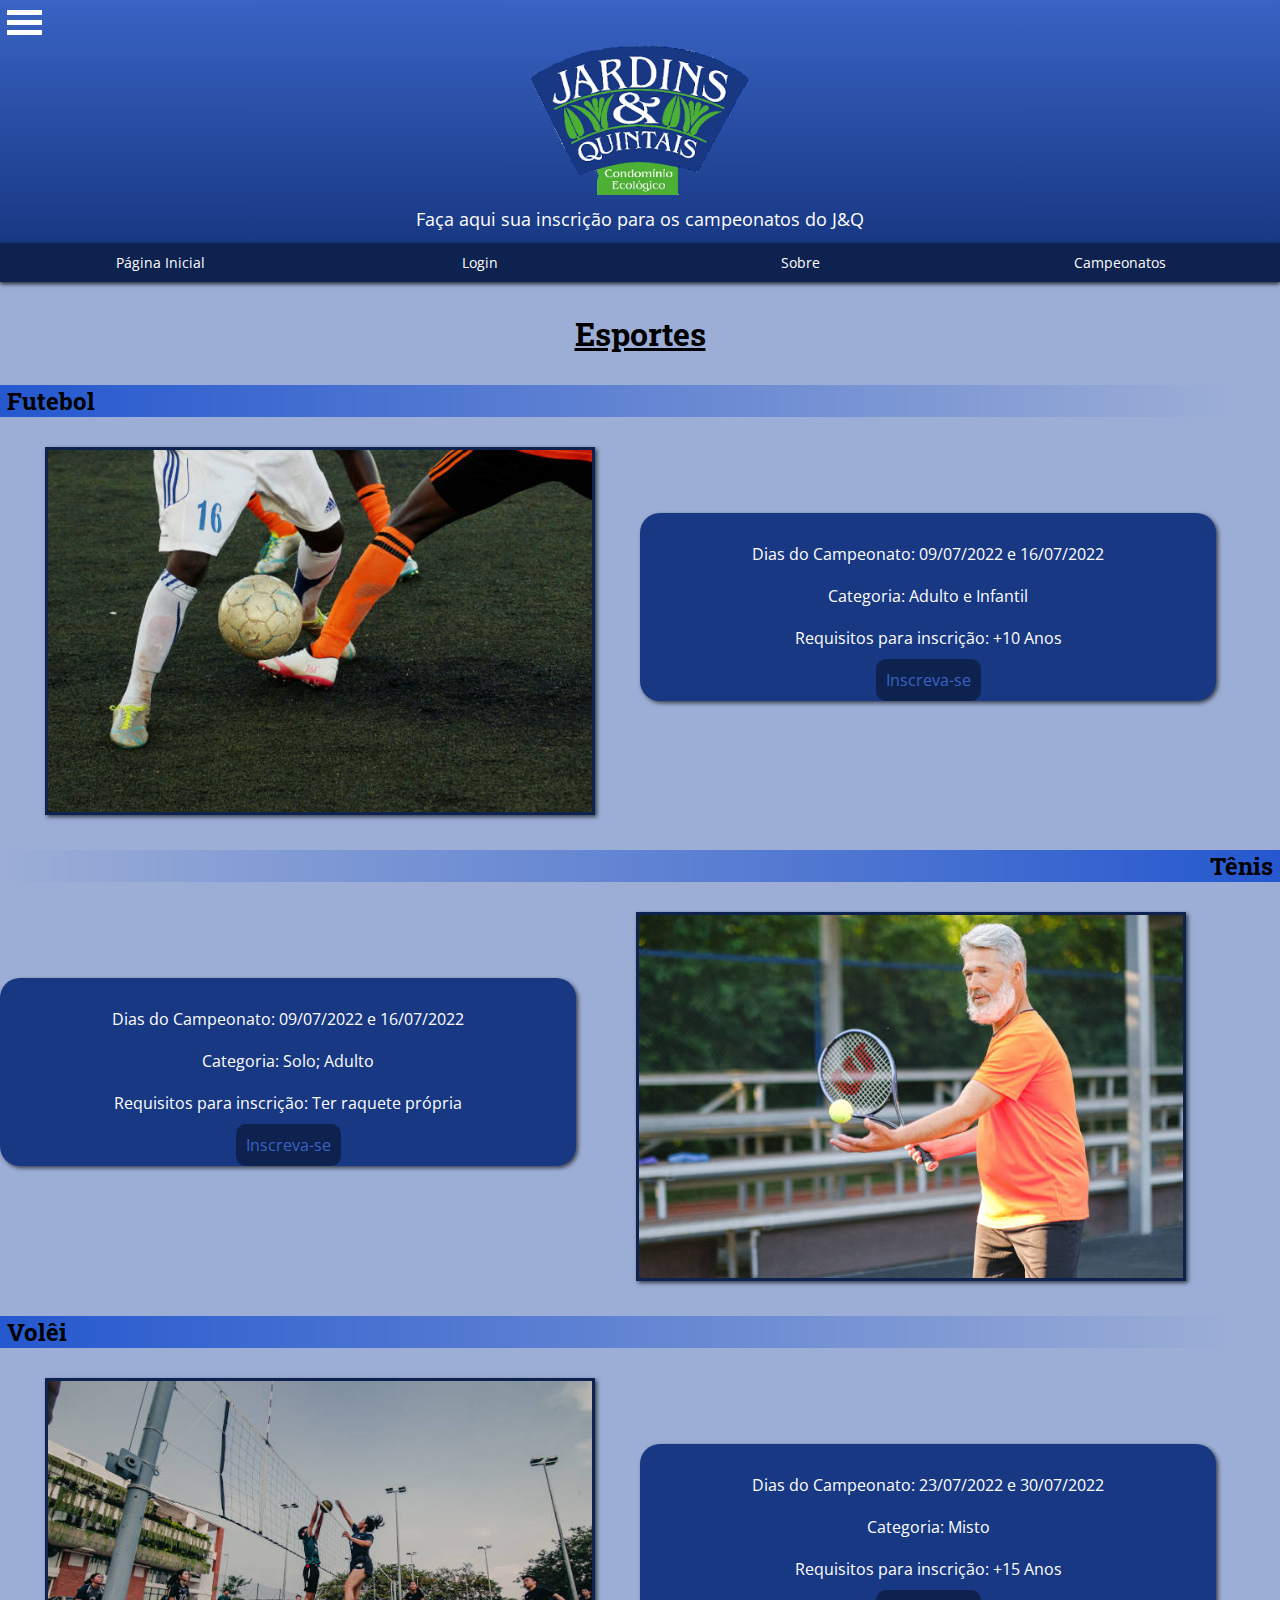
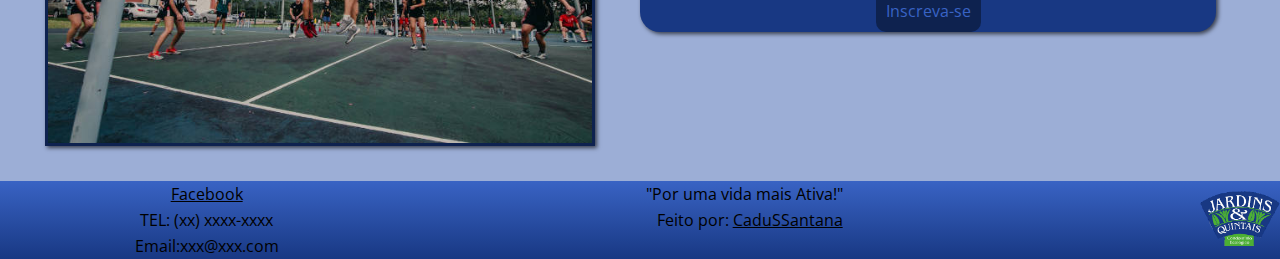
<file: index.html>
<!DOCTYPE html>
<html lang="pt-br">
<head>
    <meta charset="UTF-8">
    <meta http-equiv="X-UA-Compatible" content="IE-edge">
    <meta name="viewport" content="width=device-width, initial scale=1.0" >
    <title>J&Q Esportes</title>
    <link rel="shortcut icon" href="images/ffavicon.ico" type="image/x-icon">
    <link rel="stylesheet" href="styles/style.css">
</head>
<body>
    <header>
        <div id="menus">
            <div class="menu"></div>
            <div class="menu"></div>
            <div class="menu"></div>
        </div>
        <img src="images/nlogo.png" alt="logo jardins e quintais">
        <p>Faça aqui sua inscrição para os campeonatos do J&Q</p>
    </header>
    <nav>
        <a href="#">Página Inicial</a>
        <a href="#">Login</a>
        <a href="#">Sobre</a>
        <a href="#">Campeonatos</a>
    </nav>
    <main>
        <h1>Esportes</h1>

        <div class="fileira">
                <div class="coluna esquerda">
                    <h2>Futebol</h2>
                    <picture>
                        <source media="(max-width:750px)" srcset="images/pfootball.jpg">
                        <img src="images/regularfootball.jpg"       alt="futebol">
                    </picture>
                </div>
                <div class="coluna info">
                    <p>Dias do Campeonato: 09/07/2022 e 16/07/2022</p>
                    <p>Categoria: Adulto e Infantil</p>
                    <p>Requisitos para inscrição: +10 Anos</p>
                    <a href="formsv.html" class="insc">Inscreva-se</a>
                </div>
        </div>

        <div class="fileira">
             <div class="coluna info">
                <p>Dias do Campeonato: 09/07/2022 e 16/07/2022</p>
                <p>Categoria: Solo; Adulto</p>
                <p>Requisitos para inscrição: Ter raquete própria</p>
                <a href="formsv.html" class="insc">Inscreva-se</a>
            </div>
             <h2 class="h2toright">Tênis</h2>
            <div class="coluna direita">
                <picture>
                    <source media="(max-width:750px)" srcset="images/ptennis.jpg">
                    <img src="images/regulartennis.jpg" alt="tenis">
                </picture>
            </div>
        </div>

        <div class="fileira">
            <div class="coluna esquerda">
                <h2>Volêi</h2>
                <picture>
                    <source media="(max-width:750px)" srcset="images/pvolei.jpg">
                    <img src="images/regularvolei.jpg" alt="volei"> 
                </picture>
            </div>
            <div class="coluna info">
                <p>Dias do Campeonato: 23/07/2022 e 30/07/2022</p>
                <p>Categoria: Misto</p>
                <P>Requisitos para inscrição: +15 Anos</P>
                <a href="formsv.html" class="insc">Inscreva-se</a>
            </div>
        </div>

    </main>
    <footer>
        <p><a href="https://m.facebook.com/Jardins-e-quintais-780705541958866/" target="_blank" rel="external">Facebook</a></p>
        <p>TEL: (xx) xxxx-xxxx</p>
        <p>Email:xxx@xxx.com</p>
        <p class="espaco">"Por uma vida mais Ativa!"</p> 
        <p class="espaco">Feito por: <a href="https://github.com/CaduSSantana" target="_blank" rel="external">CaduSSantana</a></p>
        <img src="images/nlogo.png" alt="jardins e quintais">
    </footer>
</body>  
</html>
</file>
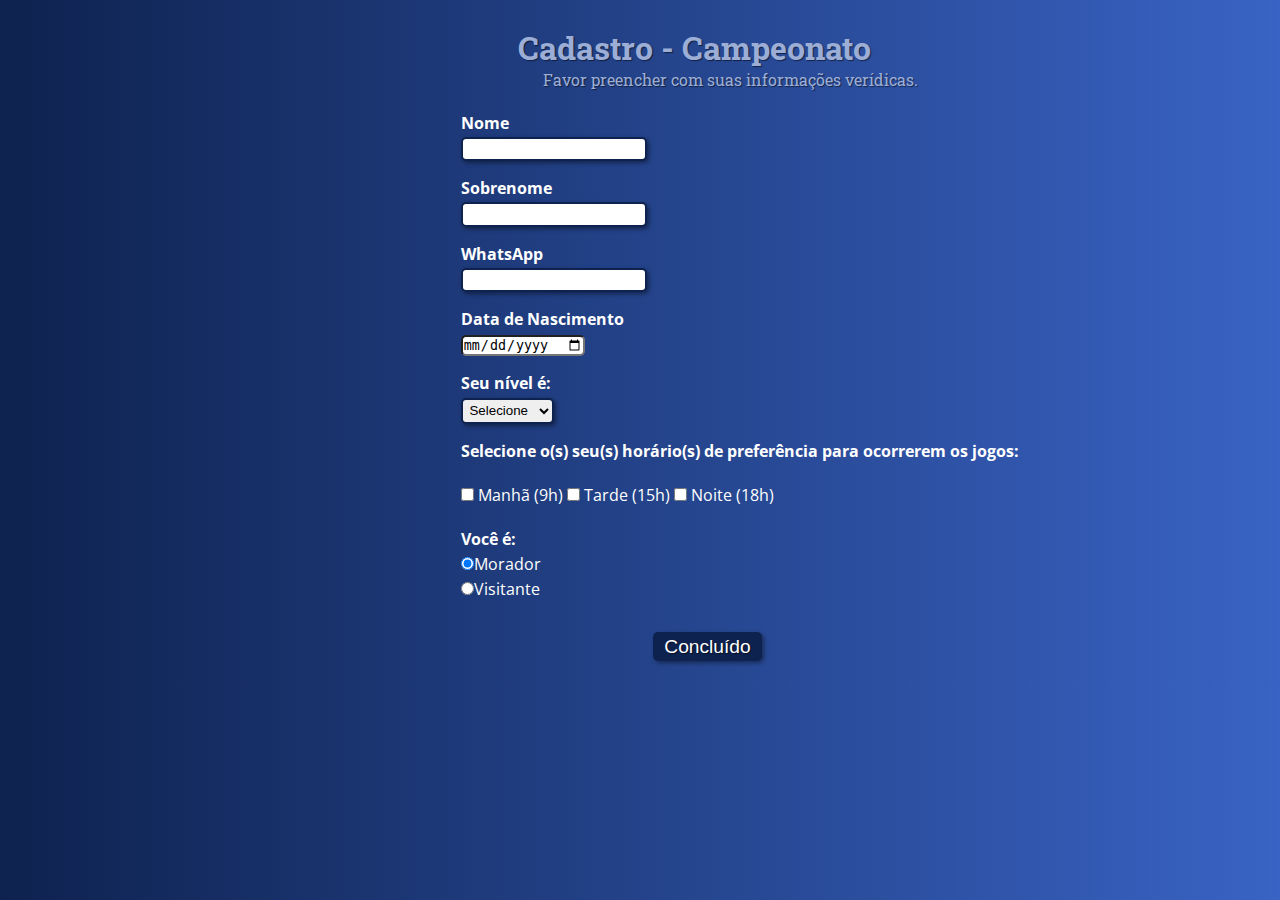
<file: formsv.html>
<!DOCTYPE html>
<html lang="pt-br">
<head>
    <meta charset="UTF-8">
    <meta http-equiv="X-UA-Compatible" content="IE=edge">
    <meta name="viewport" content="width=device-width, initial-scale=1.0">
    <title>Formulário de Inscrição</title>
    <link rel="shortcut icon" href="images/ffavicon.ico" type="image/x-icon">
    <link rel="stylesheet" href="styles/forms.css">
</head>
<body>

    <div>
        <h1 id="titulo">Cadastro - Campeonato</h1>
        <p id="subtitulo">Favor preencher com suas informações verídicas.</p>
        <br>
    </div>

    <form>

        <fieldset class="grupo">
            <div class="campo">
                <label for="nome"><strong>Nome</strong></label>
                <input type="text" name="nome" id="nome" required>
            </div>

            <div class="campo">
                <label for="sobrenome"><strong>Sobrenome</strong></label>
                <input type="text" name="sobrenome" id="sobrenome" required>
                
            </div>
        </fieldset>

            <div class="campo">
                <label for="whatsapp"><strong>WhatsApp</strong></label>
                <input type="tel" name="whatsapp" id="whatsapp" required>     
            </div>

            <div class="campo">
                <label for="idade"><strong>Data de Nascimento</strong></label>
                <input type="date" name="data_nascimento" id="idade" required>
            </div>
            
            <div class="campo">
                <label for="nivel"><strong>Seu nível é: </strong></label>
                <select id="nivel">
                    <option selected disabled value="">Selecione</option>
                    <option>Iniciante</option>
                    <option>Básico</option>
                    <option>Regular</option>
                    <option>Experiente</option>
                    <option>Avançado</option>
                </select>
            </div>

            <fieldset class="grupo">
                <div id="check">
                    <label><strong>Selecione o(s) seu(s) horário(s) de preferência para ocorrerem os jogos: </strong></label><br><br>
                    <input type="checkbox" id="horario1" name="dia" value="manha">
                    <label for="horario1">Manhã (9h)</label>
                    <input type="checkbox" id="horario2" name="tarde" value="tarde">
                    <label for="horario2">Tarde (15h)</label>
                    <input type="checkbox" id="horario3" name="noite" value="noite">
                    <label for="horario3">Noite (18h)</label>
                </div>
            </fieldset>
            <br>
            <div class="campo">
                <label><strong>Você é: </strong></label>
                <label>
                    <input type="radio" name="status" id="morador" value="status" checked>Morador
                </label> 
                <label>
                    <input type="radio" name="status" id="visitante" value="status">Visitante
                </label>
            </div>

        <button type="submit" onsubmit="">Concluído</button>
    </form>

</body>
</html>
</file>
<file: styles/style.css>
@charset "UTF-8";

@import url('https://fonts.googleapis.com/css2?family=Open+Sans:ital,wght@0,300;0,400;0,700;0,800;1,300;1,400;1,700&display=swap');

@import url('https://fonts.googleapis.com/css2?family=Roboto+Slab:wght@300;400;500;700;800&display=swap');

:root {
    --cor0: #9CAED6;
    --cor1: #3963c4;
    --cor2: #2558CF;
    --cor3: #183883;
    --cor4: #0E224F;

    --fonte-padrao: 'Open Sans', Arial, Helvetica, sans-serif;
    --fonte-destaque: 'Roboto Slab', serif;
}

* {
    margin: 0px;
    padding: 0px;
}

body {
    background-color: var(--cor0);
    font-family: var(--fonte-padrao);
}

header {
    background-image: linear-gradient(to bottom, var(--cor1), var(--cor3)); 
}

header > img {
    max-height: 150px;
    display: block;
    margin: auto;
}

header > p {
    color: white;
    text-align: center;
    padding: 12px 0px;
    font-size: 18px;
}

.menu {
    width: 35px;
    height: 5px;
    background-color: white;
    margin: 5px 7px;
}

header #menus {
    padding: 5px 0px;
}

nav{
    width: 100%;
    overflow: auto;
    background-color: var(--cor4);
    box-shadow: 0px 2px 4px rgba(0, 0, 0, 0.774) ;
}

nav a {
    float: left;
    display: block;
    padding: 10px 0px;
    color: white;
    text-decoration: none;
    font-size: 14px;
    width: 25%;
    text-align: center;
}

nav a:hover{
    background-color: var(--cor2);
}

nav a:active{
    color: rgba(20, 175, 20, 0.733);
}

/*Essa parte divide a parte principal do site em 2 colunas*/
.coluna {
    float: left;
    width: 50%;
    text-align: center;
}

.fileira::after {
    content: " ";
    display: table;
    clear: both;
}
/*(Sem Flexbox)*/

h1 {
    font-family: var(--fonte-destaque);
    font-weight: 700;
    margin: 30px 0px;
    text-align: center;
    text-decoration: underline;
}

.esquerda > h2 {
    text-align: left;
    width: 190%;
    padding: 0px 7px;
    font-family: var(--fonte-destaque);
    background-image: linear-gradient(to right, var(--cor2), transparent);
}


.h2toright {
    text-align: right;
    padding: 0px 7px; 
    font-family: var(--fonte-destaque);
    background-image: linear-gradient(to right, transparent, var(--cor2));

}

.esquerda img {
    width: 85%;
    margin: 30px 0px;
    border-style: solid;
    border-color: var(--cor4);
    box-shadow: 2px 2px 4px rgba(0, 0, 0, 0.63);
}

.direita img {
    width: 85%;
    margin: 30px 0px 30px 30px;
    border-style: solid;
    border-color: var(--cor4);
    box-shadow: 2px 2px 4px rgba(0, 0, 0, 0.644);
}

.coluna p {
    margin: 20px 0px;
    padding: 0px;
}

.info {
    width: 45%;
    padding: 10px 0px;
    margin: 10% 0px;
    background-color: var(--cor3);
    border-radius: 20px;
    color: white;
    box-shadow: 2px 2px 4px rgba(0, 0, 0, 0.644);
}


/*Editando os links*/
.insc {
    background-color: var(--cor4);
    padding: 10px;
    margin-top: 10%;
    text-decoration: none;
    color: var(--cor1);
    border-radius: 10px;
}

.insc:hover {
    color: white;
    background-color: var(--cor2);
}

footer {
    background-image: linear-gradient(to top, var(--cor3), var(--cor1));
    columns: 3;
    column-gap: 20px;
}

footer p {
    text-align: center;
    padding: 2px;
    margin: 0px 2px;
}

footer .espaco {
    text-align: right;
}

footer img { 
    width: 80px;
    height: 100%;
    display: block;
    float:right;
    margin-left:20px;
    margin-top: 10px;
}

 footer a { 
    text-decoration: underline;
    color: black;
 }

 footer a:hover {
     color: white;;
 }
</file>
<file: styles/forms.css>
@charset "UTF-8";

@import url('https://fonts.googleapis.com/css2?family=Open+Sans:ital,wght@0,300;0,400;0,700;0,800;1,300;1,400;1,700&display=swap');

@import url('https://fonts.googleapis.com/css2?family=Roboto+Slab:wght@300;400;500;700;800&display=swap');

:root {
    --cor0: #9CAED6;
    --cor1: #3963c4;
    --cor2: #2558CF;
    --cor3: #183883;
    --cor4: #0E224F;

    --fonte-padrao: 'Open Sans', Arial, Helvetica, sans-serif;
    --fonte-destaque: 'Roboto Slab', serif;
}

* {
    margin: 0px;
    padding: 0px;
}

body {
    background-image: linear-gradient(to left, var(--cor1), var(--cor4));
    font-family: var(--fonte-padrao);
    font-size: 1em;
    color: white;
    margin-top: 2%;
    margin-left: 36%;
    justify-content: center;
}

#titulo {
    font-family: var(--fonte-destaque);
    color: var(--cor0);
    margin-left: 7%;
    text-shadow: 1px 1px 1px rgba(0, 0, 0, 0.521);
}

#subtitulo {
    font-family: var(--fonte-destaque);
    color: var(--cor0);
    margin-left: 10%;
    text-shadow: 1px 1px 1px rgba(0, 0, 0, 0.521);
}

#check {
    display: inline-block;
}

input, select, button {
    border-radius: 5px;
}

.grupo::before, .grupo::after {
    display: table;
}

.grupo::after {
    clear: both;
}

.campo {
    margin-bottom: 1em;
}

.campo label {
    margin-bottom: 0.2em;
    display: block;
}

fieldset {
    border: 0px;
}

fieldset .grupo .campo {
    float: left;
    margin-right: 1em;
}

.campo input[type="text"], .campo input[type="tel"], .campo select {
    padding: 0.2em;
    border: 2px solid var(--cor4);
    box-shadow: 2px 2px 4px rgba(0, 0, 0, 0.418);
    display: block;
} 

.campo select option {
    padding-right: 1em;
}

.campo input:focus, .campo select:focus {
    background-color: var(--cor0);
}

button {
    font-size: 1.2em;
    background-color: var(--cor4);
    border: 0px;
    margin: 0.8em 1em 1em 10em;
    color: white;
    padding: 0.2em 0.6em;
    box-shadow: 2px 2px 4px rgba(0, 0, 0, 0.404);
    text-shadow: 1px 1px 1px rgba(0, 0, 0, 0.521);
    ;
}

button:hover {
    background-color: var(--cor2);
    text-shadow: none;
}

#idade, button, select {
    cursor: pointer;
}
</file>
